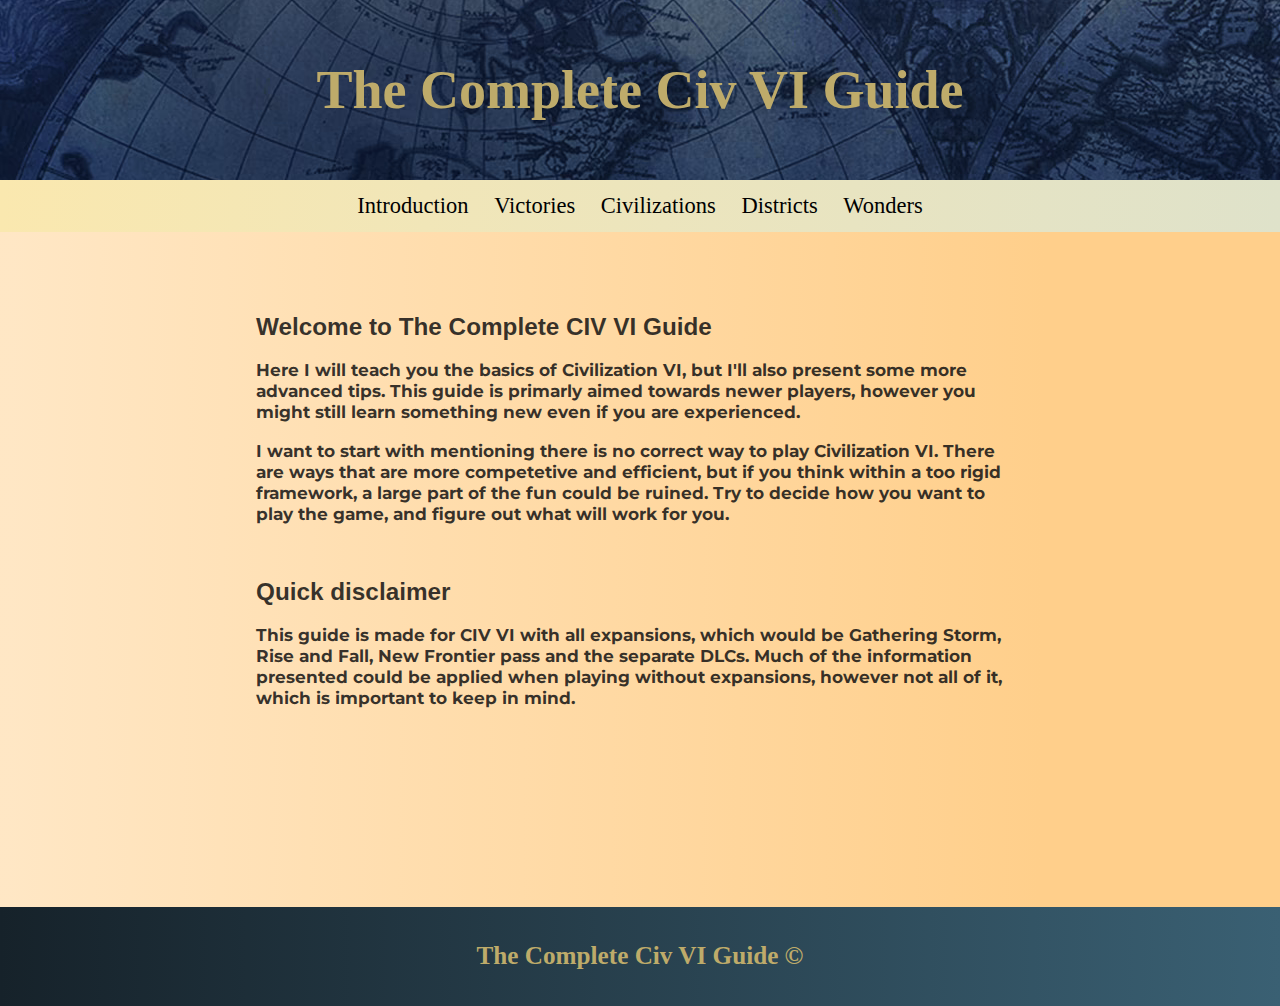
<file: index.html>
<!DOCTYPE html>
<html lang="en">
<head>
    <meta charset="UTF-8">
    <meta http-equiv="X-UA-Compatible" content="IE=edge">
    <meta name="viewport" content="width=device-width, initial-scale=1.0">
    <meta name="description" content="The Complete Civ VI Guide">
    <title>The Complete Civ VI Guide</title>
    <link rel="stylesheet" href="style.css">
    <script defer src="script.js"></script>
</head>
<body>
    <header>
        <h1>The Complete Civ VI Guide</h1>
    </header>
    <nav>
        <a href="" data-linked-article="introduction">Introduction</a>
        <a href="" data-linked-article="victories">Victories</a>
        <a href="" data-linked-article="civilizations">Civilizations</a>
        <a href="" data-linked-article="districts">Districts</a>
        <a href="" data-linked-article="wonders">Wonders</a>
    </nav>
    <main>
        <article id="introduction">
            <h1 class="articleTitle">Welcome to The Complete CIV VI Guide</h1>
            <h2 class="articleText">Here I will teach you the basics of Civilization VI, but I'll also present some more advanced tips. This guide is primarly aimed towards newer players, however you might still learn something new even if you are experienced.</h2>
            <h2 class="articleText">I want to start with mentioning there is no correct way to play Civilization VI. There are ways that are more competetive and efficient, but if you think within a too rigid framework, a large part of the fun could be ruined. Try to decide how you want to play the game, and figure out what will work for you.</h2>
            <h1 class="articleTitle">Quick disclaimer</h1>
            <h2 class="articleText">This guide is made for CIV VI with all expansions, which would be Gathering Storm, Rise and Fall, New Frontier pass and the separate DLCs. Much of the information presented could be applied when playing without expansions, however not all of it, which is important to keep in mind.</h2>
        </article>
        <article id="victories" class="hidden">
            <h1 class="articleTitle">The different victory conditions</h1>
            <h2 class="articleText">There are several different victory conditions in CIV VI, all different in their own ways. The goal of the game is usually to achieve one of the victory conditions. Which victory condition you should work towards depends on which civilization you are, what situation you are in and naturally which one you want to achieve.</h2>
            <ul>
                <dt>Domination</dt>
                <dd>Domination is the most straight forward of the different victories. Capture every other civilizations capital, and you win the game. To achieve this you will need an army or navy, or perhaps both. When producing units there are many things than need to be factored in, such as:</dd>
                <ol>
                    <li>What terrain will you be fighting in?</li>
                    <li>Do you have any unique units?</li>
                    <li>Which strategic resources do you own?</li>
                    <li>What units does you opponents use? How can you counter them?</li>
                    <li>What will the unit upgrade into later?</li>                    
                </ol>
                <dd>Depending on the situation I'm facing, I'll adapt my army in different ways.</dd>

                <dt>Religious</dt>
                <dd>For a religous victory you are required to have atleast 50% of every other civilizations cities converted to you religion. So how do you achieve that? There are multiple ways to convert a city, the most plain and effective way is too use apostles and missionaries.</dd>
                <dd>When going for a religous victory holy sites are essential for your faith income. I usually aim for a quick religion by rushing a holy site in my capital and doing projects, to get a great prophet quicker. If you get an early religion, you have more alternatives for how you want to shape your religion. Usually work ethic is one of the best beliefs, as it can generate absurd amounts of production. That way you can skip constructing industrial zones, because you already have the production. It is also a good idea to try to get certain religous wonders such as hagia sophia, for more charges etc.</dd>
                <dt>Diplomatic</dt>
                <dd>To win a diplomatic victory you need 20 diplomatic victory points. You can get these from winning world congress resolutions, winning projects, and certain wonders. To win resolutions you need lots of diplomatic favor. To get this you should focus on good relations with other civilizations, many alliances, suzeranities with city states, and constructing a diplomatic quarter. Certain wonders, such as the Mahabodhi temple, and Statue of liberty give diplomatic victory points. These are important for getting a diplomatic victory.</dd>
                <dt>Scientific</dt>
                <dd>To win a scientific you need to launch all the space projects and get sufficient light years. To do this you need to have high science output, so you could reach the rquired technologies. To achieve this you should contstruct many campuses, and try to increase you science as much as possible. You'll also need a lot of production for the required projects. So having many industrial zones is also a priority for achieving a scientific victory.</dd>
                <dt>Cultural</dt>
                <dd>To win a cultural victory you need tourists. There are two types of tourist, domestic and international. The international tourists are the offense in a cultural victory. You can get these from wonders, high culture tiles and appeal, natural parks, great works, etc. You can also get important modifiers from alliances, trade routes, open borders, monopolies, and you goverrnment type.</dd>
                <dd>If you have more international tourists than every other civilizations domestic tourists you will win. Domestic tourists are an equivalent to all total culture generated by a civilizations.</dd>
                <dt>Score/Time</dt>
                <dd>Whoever has the most point when the turn limit is reached. You get points from, empire (which is population and land), great people, wonders, technology, civics, era score. You get a lot of score from, era score and wonders so these could be a priority should you ever aim for a score victory. Researching future techs repeadtely will also grants score.</dd>
            </ul>
        </article>
        <article id="civilizations" class="hidden">
            <h1 class="articleTitle">General information</h1>
            <h2 class="articleText">There are very many different civilizations all with different bonuses and playstyles. Naturally it is hard to balance every civilzation and certain civilizations are better than others. I will be analyzing 3 different civilizations and explain how they could be played effectively.</h2>
            <ul>
                <section class = "imageContainer">
                    <dt>Macedon</dt>
                    <img src="macedon.png">
                </section>
                <dd>Macedon is a civilization aimed towards compat and warfare. He recieves an unique swordsman and an unique horseman, both very powerful. He also recives an unique encampment, which provides science for each unit constructed in the city. His ability gives all his units full health when capturing a city with a wonder, and eurekas and inspirations if the city had holy sites or campuses.</dd>
                <dd>A domination victory is the condition Macedon is suited for. His army won't need to pause and heal if the conquered city has a wonder, which essentially mean you can steamroll civilizations by quickly rushing them and not giving them time to respond. You also get science from producing units, which compensates for only producing units, the eurakas and civics also help with this. When playing Macedon you should spam encampments, and then spam you unique units. Then you could conquer the world, and if that doesn't work out, you won't be too behind from constructing units instead of campuses, because of you unique barack. When playing Macedon focus on bronze working, iron working and horseback riding. The earlier you could start producing your unique units, the better.</dd>
                <section class="imageContainer">
                    <dt>Korea</dt>
                    <img src="korea.png">
                </section>
                <dd>Korea is a very strong scientific civilization. Your unique campus will produce a ton of science, and if you have many governors you will get a lot of bonus modifiers for science and culture. However Korea is such a strong civilization to play, you could usually go for every victory condition without being held back by you bonuses. When playing korea district placement is very important, because of your unique campus. You should avoid placing you campus close togehter with other districts, which goes against the tradition district placement. If you just make sure to place you campuses far away from other districts, you should be able to prosper.</dd>
                <section class="imageContainer">
                    <dt>France</dt>
                    <img src="france.png">
                </section>         
                <dd>France have different leaders which promote different playstyles. Catherine de medice either gets bonuses towards wonders, or towards spies. Eleanor of aquatine get a interesting loyalty mechanic. Either way all these leaders focus on culture and tourism, and when playing france you should aim for a culture victory. Constructing a lot of wonders will be a priority for the tourism output. Theather squares will also supply you with lots of culture if placed correct. Gaining great writers, musicians and artist will grant you great works. Which will provide tourism, and if playing Eleanor loyalty. Because of this you could pressure other civilizations cities to join yours, by placing many great works in cities close to theirs.</dd>
            </ul>
        </article>
        <article id="districts" class="hidden">
            <h1 class ="articleTitle">Districts explained</h1>
            <h2 class ="articleText">There are many different disctrics in CIV VI, all with their different purposes. They can be splitted into two categories, specialty and enigineering. The specialty districs require population to be constructed. For every 3 pop you can place one more district. So a new district can be placed at 4, 7, 10, 13, etc pop, you get the idea. Enigineering districts main purpose is to give you more housing, but they can also be useful for adjacency and other abilities. They do not require population, like the specialty districts do.</h2>
            <ul>
                <dt>Holy site</dt>
                <dd>Holy sites are essential for faith output, and for a religion. They can give many bonuses if you get a early religion with strong beliefs. Many beleifs such as choral music, work ethic and holy sanctuaries provide such strong bonuses, they can become a game changer. Holy sites are also very easy to get high adjacency, with different pantheon provding more adjacency. I usually recomend to try to get a religion every game, however you are not required to.</dd>
                <dt>Campus</dt>
                <dd>Campuses yield science, which is very important for winning the game, no matter what victory condition you are striving for. They are almost a requirement for every game. Try to get as much adjacency as possible, since most of the science output will come from that.</dd>
                <dt>industrial zone</dt>
                <dd>industrial zones are interesting districts, where most of the adjacency will come from aqueducts and dams. Because of this you need to plan your district placement extra carefully when placing industrial zones. To get high production in the mid/late game you need to get atleast one/two industrial zones to boost you core cities. Always make sure to have the craftmanship policy card in your government aswell.</dd>
                <dt>Harbor</dt>
                <dd>Harbors are mostly used for housing, and food. They are also useful for trade and naval units.</dd>
                <dt>Commercial hub</dt>
                <dd>Commerical hubs are not very good in my opionion, unless you play with monopolies or secret societies. Then they can be very useful, because of the gilded vault, and the great merchant points. Otherwise I would recomend newer players to avoid building to many commercial hubs. Mali and Germany are excpetions, since they are very useful for them.</dd>
                <dt>Government plaza</dt>
                <dd>The government plaza is a very strong district. It will give you governor titles, which will be important, even more so if you play with secret societies. It will also give the adjacent districts extra adjacency. So placing it within proximity of other districts is a very good idea.</dd>
                <dt>Theather square</dt>
                <dd>Theather squares are used for culture and tourism output. Their adjacency rely on wonders, so trying to get some wonders close to eachother will be very useful for reaching high adjacency. They will also provide great writer, artist and musicians. With these you can get great works which will generate tourism.</dd>
                <dt>Encampment</dt>
                <dd>Encampments are usually most useful when defending. They are a fortress, and if you have walls in your city, the encampment will recieve it aswell. They will also give you bonuses when producing units, such as extra experience, and less production required. Usually I only build 1-2 encampments, just for extra defence.</dd>
                <dt>Aerodrome</dt>
                <dd>These are useful since they allow you to constrct aircrafts. And in CIV VIs late game aircrafts are op. Biplanes can take out units far away without much retaliation. Bombers can melt cities defenses and health. They are much stronger then artillery and other siege units, since they have unparallel movement abilites. If I'm going to warmonger in late game, I'll almost always construct aerodromes.</dd>
                <dt>Diplomatic quarter</dt>
                <dd>These are very boring, they can generate some diplomatic favor, and provide minor bonuses. Not very strong, and I usually don't construct them, unless I need diplomatic favor.</dd>
                <dt>Preserve</dt>
                <dd>Preserves are one of the most interesting districts in the game. If the adjacent tiles have breathtaking appeal and are unimproved, they will get faith, food, culture and science bonuses. Because of the preserve working best with high appeal uninproved tiles, they are very strongly paired with natural parks. I recoment everyone to try playing a game focusing on preserves, since it's very interesting and rewarding to play with them.</dd>
                <dt>Entertainment complex</dt>
                <dd>Entertainment compexes will give the city local ameneties, which is very strong. Since ameneties are essential for keeping your cities production and growth at it's highest potential. When constructing zoos the cities within 6 tiles will also recieve ameneties. Constructing these in the late game is very common, because amenity problems are going to become more widespread as population increase, and more cities are settled. I recomend placing one in you capital, since that is the city that will usually get the most benefit of having the happy/ecstatic bonus.</dd>
                <dt>Water park</dt>
                <dd>It is the same as entertainment complex, but it is placed on the water. This hase it's benefits and drawbacks. The good thing is that water tiles are usually less useful than land tiles, so by placing the district on the water, you don't waste a good tile. But the drawback is that usually less cities will get the benefit of extra amenities.</dd>
            </ul>            
        </article>
        <article id="wonders" class="hidden">
            <h1 class ="articleTitle">In CIV VI there are several different wonders</h1>
            <h2 class ="articleText">They are all unique in their own way and provide different bonuses and abilities. Naturally it is complicated to make every wonder balanced and certain wonders are bad, meanwhile other wonders are gamebreaking. I will not have time to rank every wonder so I'll instead link a very useful guide by PotatoMcWhiskey, that I strongly recomend wathing if you are intersted. <iframe src="https://www.youtube.com/embed/Mrm5Dfa4Yg0" title="YouTube video player" frameborder="0" allow="accelerometer; autoplay; clipboard-write; encrypted-media; gyroscope; picture-in-picture" allowfullscreen></iframe></h2>
            <h2 class ="articleText">I will however explain some of my favourite wonders, that according to me also are some of the stronest ones.</h2>
            <ul>
                <dt>Petra</dt>
                <dd>Petra is a desert wonder that will give food, production and gold to all desert tiles, desert floodplains not included. This wonder can turn a worthless desert city into your strongest city with ease, especially if you have many hills, or an unique improvement.</dd>
                <dt>Eiffel tower</dt>
                <dd>I usually did not pay much attention to the eiffel tower. But after they added preserves it has become one of my favourites. The Eiffel tower adds two appeal to every tile in your empire, which usually means all of your tiles will become breathinaking, unless you have floodplains or something with horrible appeal. This appeal will become very overpowered when paired with natural parks, preserves and earth godess.</dd>
                <dt>Etemenanki</dt>
                <dd>Etemenanki is one of the newer wonders in CIV VI. And it's absolutely broken. It will makes all your marshes overpowered, and if you have flodplains in the city where it was constructed you will get lots of production and science in the early game, for almost no invesment. The etemenanki wonder is easily one of the strongest wonders in the game, partly because of how strong it is. But also because of how early you unlock it. A good rule of thumb is that the earlier something in the game is unlocked, it can be units, wonders, buildings, districts, etc. The more useful it will be. The early and mid game are the most important stages of the game, since it will have the largest impact on how the game ends.</dd>
            </ul>
        </article>
    </main>
    <footer>
        <h1>The Complete Civ VI Guide ©</h1>
    </footer>   
</body>
</html>
</file>
<file: style.css>
@import url(https://db.onlinewebfonts.com/c/73247cee450ee982cfb96d73b02889a1?family=Penumbra+HalfSerif+Std);
@import url('https://fonts.googleapis.com/css2?family=Montserrat:wght@300&display=swap');

* {
  padding: 0;
  margin: 0;
  box-sizing: border-box;
}


@font-face {
  font-family: "Penumbra HalfSerif Std";
  src: url(https://db.onlinewebfonts.com/c/73247cee450ee982cfb96d73b02889a1?family=Penumbra+HalfSerif+Std);
}

@font-face {
  font-family: "Montserrrat", "sans-serif";
  src: url('https://fonts.googleapis.com/css2?family=Montserrat:wght@300&display=swap');
}

header {
  background-image: url(civ-header.png);
  display: flex;
  min-height: 20vh;
  font-size: 3vh;
  font-family: "Penumbra HalfSerif Std";
  color: rgb(190, 171, 106);
  justify-content: center;
  align-items: center;
}

nav {
  display: flex;
  justify-content: center;
  background: linear-gradient(to right, #fae8af, #dfe2ca);
}

nav a {
  font-family: "Penumbra HalfSerif Std";
  text-decoration: none;
  font-style: none;
  color: black;
  padding: 1vw;
  transition: 0.4s;
  font-size: 2.5vh;
}

nav a:hover {
  background-color: rgba(160, 142, 118, 0.527);
}

main {
  background-image: linear-gradient(
    90.5deg,
    rgba(255, 207, 139, 0.5) 1.1%,
    rgba(255, 207, 139, 1) 81.3%
  );
  min-height: 75vh;
  padding: 3vh;
  display: flex;
  justify-content: center;
}

article {
  max-width: 60vw;
}

.articleTitle {
  margin-top: 6vh;
  font-weight: bolder;
  font-size: 2.7vh;
  font-family: Arial, Helvetica, sans-serif;
  color: rgba(19, 18, 18, 0.856);
}

.articleText {
  margin-top: 2vh;
  font-family: "Montserrat", sans-serif;
  font-size: 1.9vh;
  color: rgba(19, 18, 18, 0.856);
}

footer {
  bottom: 0%;
  width: 100%;
  background: linear-gradient(to right, #16222a, #3a6073);
  display: flex;
  justify-content: center;
  align-items: center;
  min-height: 11vh;
  margin-top: auto;
  color: rgb(190, 171, 106);
  font-family: "Penumbra HalfSerif Std";
  font-size: 1.4vh;
}

.hidden {
  display: none;
}

dt {
  margin-top: 4vh;
  font-weight: bolder;
  font-size: 2vh;
  font-family: "Penumbra HalfSerif Std";
  color: rgba(19, 18, 18, 0.856);
}

dd {
  margin-top: 2vh;
  font-family: "Montserrat", sans-serif;
  font-size: 1.9vh;
  color: rgba(19, 18, 18, 0.856);
  font-weight: bold;
}

li {
  font-family: "Montserrat", sans-serif;
  font-size: 1.7vh;
  color: rgba(19, 18, 18, 0.856);
  font-weight: bolder;
  margin-top: 1vh;
  list-style-type: disc;
  list-style-position: inside;
}

iframe {
  height: 50vh;
  width: 50vw;
  margin: 4vh;
}

img {
  height: 4vh;
  margin-left: 1vw;
}

.imageContainer {
  display: flex;
  align-items: center;
}
</file>
